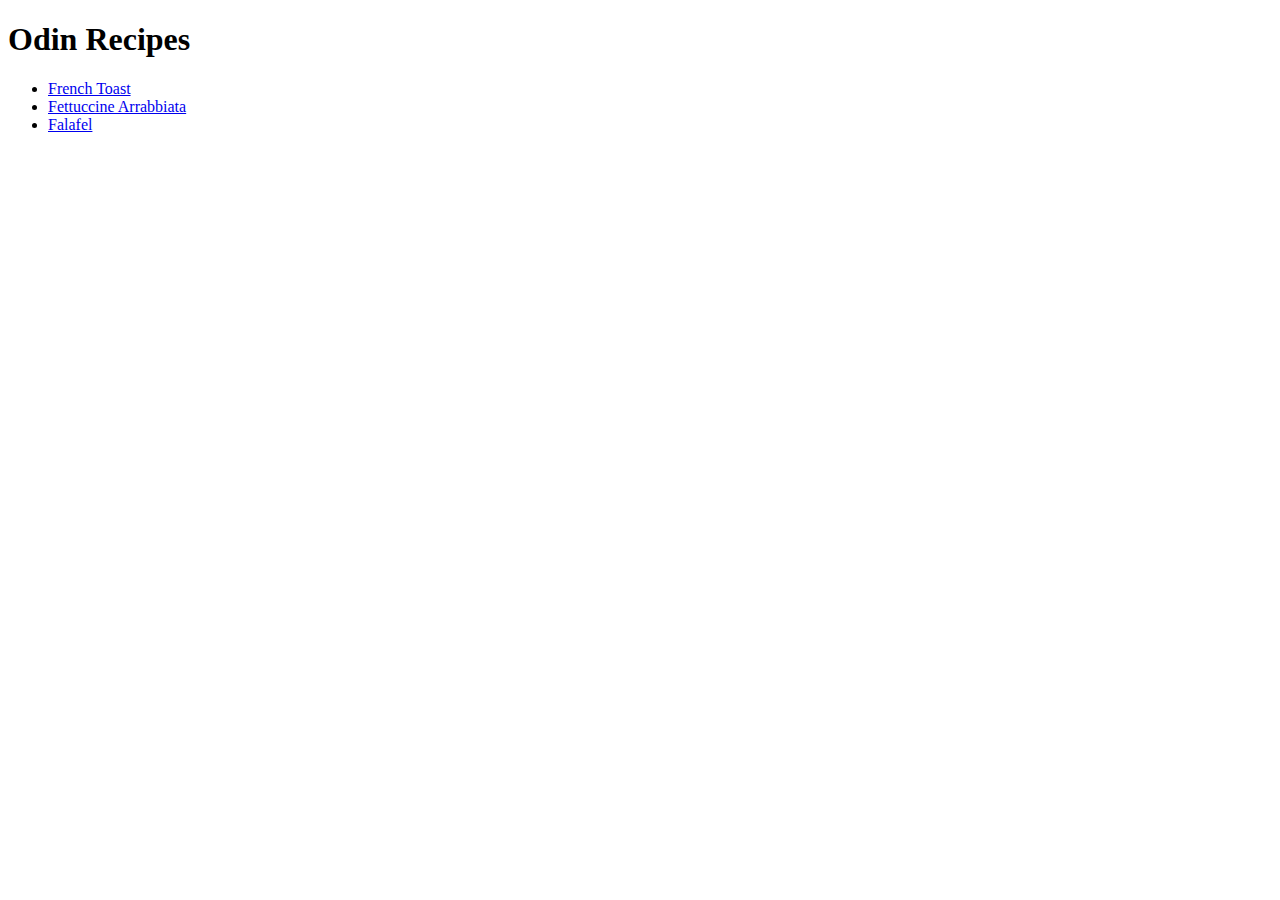
<file: index.html>
<!DOCTYPE html>
<html lang="en">
    <head>
        <meta charset="UTF-8">
        <meta name="viewport" content="width=device-width, initial-scale=1.0">
        <link rel="stylesheet" href="styles.css">
        <link rel="icon" type="image/x-icon" href="images/site_logo.png" />
        <title>Home Page | Odin Recipes</title>
    </head>

    <body>
        <h1>Odin Recipes</h1>
        <ul>
            <li> <a href ="recipes/french_toast.html">French Toast</a> </li>
            <li> <a href ="recipes/arrabbiata.html">Fettuccine Arrabbiata</a> </li>
            <li> <a href ="recipes/falafel.html">Falafel</a> </li>
        </ul>
    </body>
</html>
</file>
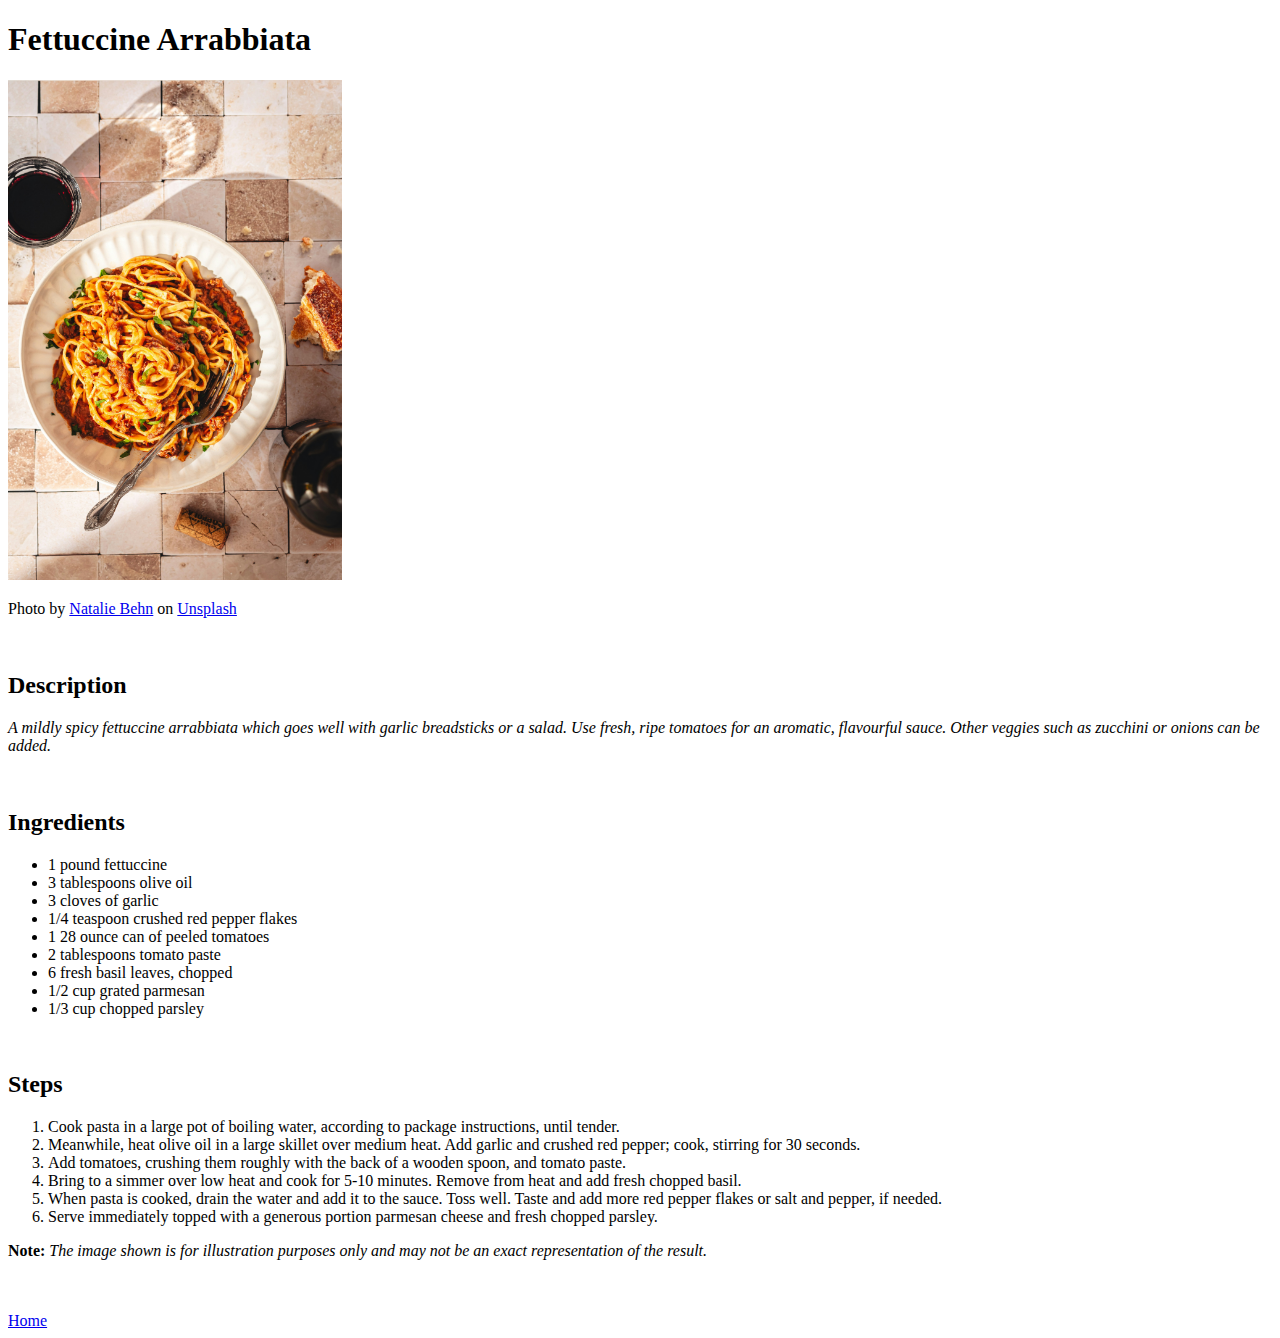
<file: recipes/arrabbiata.html>
<!DOCTYPE html>
<html lang="en">
    <head>
        <meta charset="UTF-8">
        <meta name="viewport" content="width=device-width, initial-scale=1.0">
        <title>Fettuccine Arrabbiata | Odin Recipes</title>
    </head>

    <body>
        <h1>Fettuccine Arrabbiata</h1>
        <img src = "../images/arrabbiata.jpg" height="500">
        <br>
        <p>Photo by <a href="https://unsplash.com/@natalie_behn?utm_content=creditCopyText&utm_medium=referral&utm_source=unsplash">Natalie Behn</a> on <a href="https://unsplash.com/photos/a-plate-of-spaghetti-with-sauce-and-bread-on-a-table-2eVu7_gBnV0?utm_content=creditCopyText&utm_medium=referral&utm_source=unsplash">Unsplash</a></p>
        <br>
        <h2>Description</h2>
        <p> <em>A mildly spicy fettuccine arrabbiata which goes well with garlic breadsticks or a salad. Use fresh, ripe tomatoes for an aromatic, flavourful sauce. Other veggies such as zucchini or onions can be added. </em></p>
        <br>
        <h2>Ingredients</h2>
        <ul>
            <li> 1 pound fettuccine</li>
            <li> 3 tablespoons olive oil </li>
            <li> 3 cloves of garlic </li>
            <li> 1/4 teaspoon crushed red pepper flakes </li>
            <li> 1 28 ounce can of peeled tomatoes</li>
            <li> 2 tablespoons tomato paste </li>
            <li> 6 fresh basil leaves, chopped </li>
            <li> 1/2 cup grated parmesan </li>
            <li> 1/3 cup chopped parsley</li>
        </ul>
        <br>
        <h2>Steps</h2>
        <ol>
            <li> Cook pasta in a large pot of boiling water, according to package instructions, until tender.  </li> 
            <li> Meanwhile, heat olive oil in a large skillet over medium heat. Add garlic and crushed red pepper; cook, stirring for 30 seconds.  </li> 
            <li> Add tomatoes, crushing them roughly with the back of a wooden spoon, and tomato paste.</li> 
            <li> Bring to a simmer over low heat and cook for 5-10 minutes. Remove from heat and add fresh chopped basil. </li> 
            <li> When pasta is cooked, drain the water and add it to the sauce. Toss well. Taste and add more red pepper flakes or salt and pepper, if needed. </li> 
            <li> Serve immediately topped with a generous portion parmesan cheese and fresh chopped parsley. </li> 
        </ol>
        <p><strong>Note:</strong> <em>The image shown is for illustration purposes only and may not be an exact representation of the result. </em></p>
        <br> <br>
        <a href="../index.html">Home</a>
    </body>
</html>
</file>
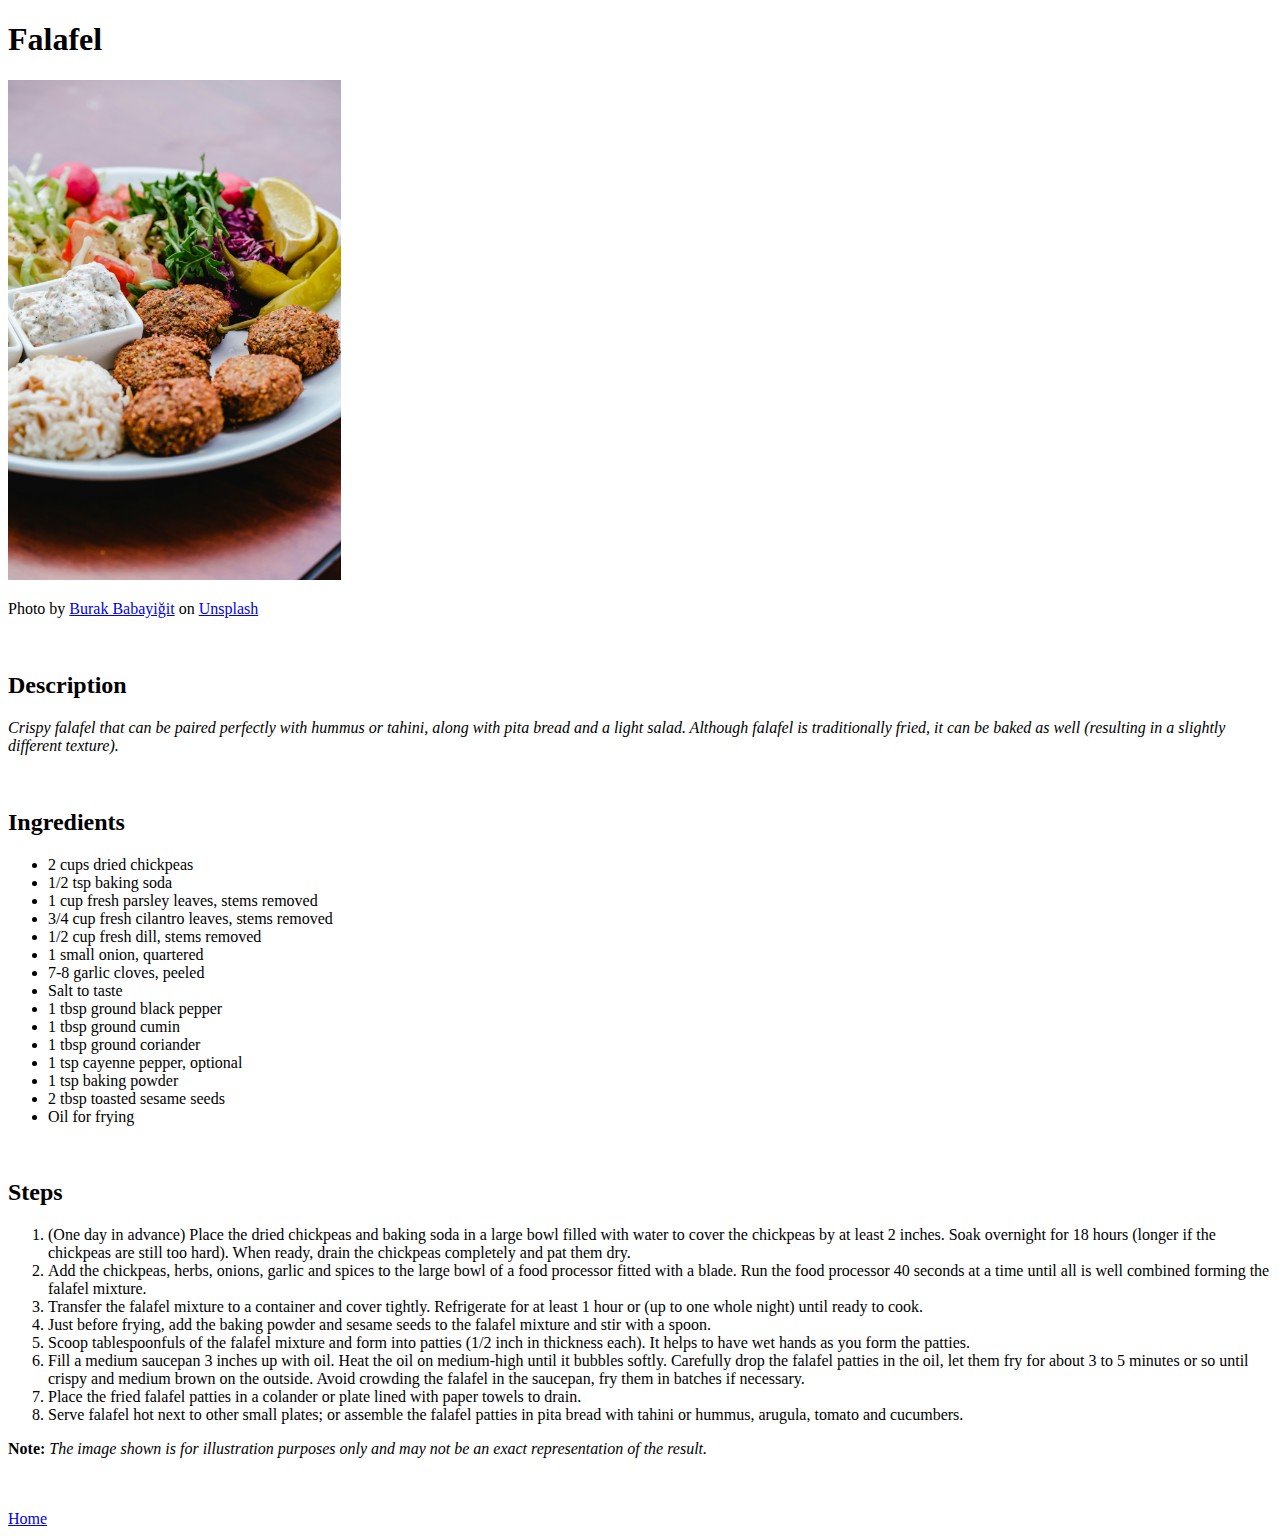
<file: recipes/falafel.html>
<!DOCTYPE html>
<html lang="en">
    <head>
        <meta charset="UTF-8">
        <meta name="viewport" content="width=device-width, initial-scale=1.0">
        <link rel="stylesheet" href="../styles.css">
        <link rel="icon" type="image/x-icon" href="../images/site_logo.png">
        <title>Falafel | Odin Recipes</title>
    </head>

    <body>
        <h1>Falafel</h1>
        <img src = "../images/falafel.jpg" height="500" alt="A photo of falafel with rice and salad">
        <br>
        <p>Photo by <a href="https://unsplash.com/@burakbabayigit?utm_content=creditCopyText&utm_medium=referral&utm_source=unsplash" target="_blank" rel="noopener noreferrer">Burak Babayiğit</a> on <a href="https://unsplash.com/photos/a-plate-of-food-that-includes-rice-meatballs-and-salad-FIZm4yokxo8?utm_content=creditCopyText&utm_medium=referral&utm_source=unsplash" target="_blank" rel="noopener noreferrer">Unsplash</a></p>
        <br> 
        <h2>Description</h2>
        <p> <em>Crispy falafel that can be paired perfectly with hummus or tahini, along with pita bread and a light salad. Although falafel is traditionally fried, it can be baked as well (resulting in a slightly different texture).</em></p>
        <br>
        <h2>Ingredients</h2>
        <ul>
            <li>2 cups dried chickpeas</li>
            <li>1/2 tsp baking soda</li>
            <li>1 cup fresh parsley leaves, stems removed</li>
            <li>3/4 cup fresh cilantro leaves, stems removed</li>
            <li>1/2 cup fresh dill, stems removed</li>
            <li>1 small onion, quartered</li>
            <li>7-8 garlic cloves, peeled</li>
            <li>Salt to taste</li>
            <li>1 tbsp ground black pepper</li>
            <li>1 tbsp ground cumin</li>
            <li>1 tbsp ground coriander</li>
            <li>1 tsp cayenne pepper, optional</li>
            <li>1 tsp baking powder</li>
            <li>2 tbsp toasted sesame seeds</li>
            <li>Oil for frying</li>
        </ul>

        <br>
        <h2>Steps</h2>
        <ol>
            <li>(One day in advance) Place the dried chickpeas and baking soda in a large bowl filled with water to cover the chickpeas by at least 2 inches. Soak overnight for 18 hours (longer if the chickpeas are still too hard). When ready, drain the chickpeas completely and pat them dry.</li>
            <li>Add the chickpeas, herbs, onions, garlic and spices to the large bowl of a food processor fitted with a blade. Run the food processor 40 seconds at a time until all is well combined forming the falafel mixture.</li>
            <li>Transfer the falafel mixture to a container and cover tightly. Refrigerate for at least 1 hour or (up to one whole night) until ready to cook.</li>
            <li>Just before frying, add the baking powder and sesame seeds to the falafel mixture and stir with a spoon.</li>
            <li>Scoop tablespoonfuls of the falafel mixture and form into patties (1/2 inch in thickness each). It helps to have wet hands as you form the patties.</li>
            <li>Fill a medium saucepan 3 inches up with oil. Heat the oil on medium-high until it bubbles softly. Carefully drop the falafel patties in the oil, let them fry for about 3 to 5 minutes or so until crispy and medium brown on the outside. Avoid crowding the falafel in the saucepan, fry them in batches if necessary.</li>
            <li>Place the fried falafel patties in a colander or plate lined with paper towels to drain.</li>
            <li>Serve falafel hot next to other small plates; or assemble the falafel patties in pita bread with tahini or hummus, arugula, tomato and cucumbers.</li>
        </ol>

        <p><strong>Note:</strong> <em>The image shown is for illustration purposes only and may not be an exact representation of the result. </em></p>
        <br> <br>
        <a href="../index.html">Home</a>
    </body>
</html>
</file>
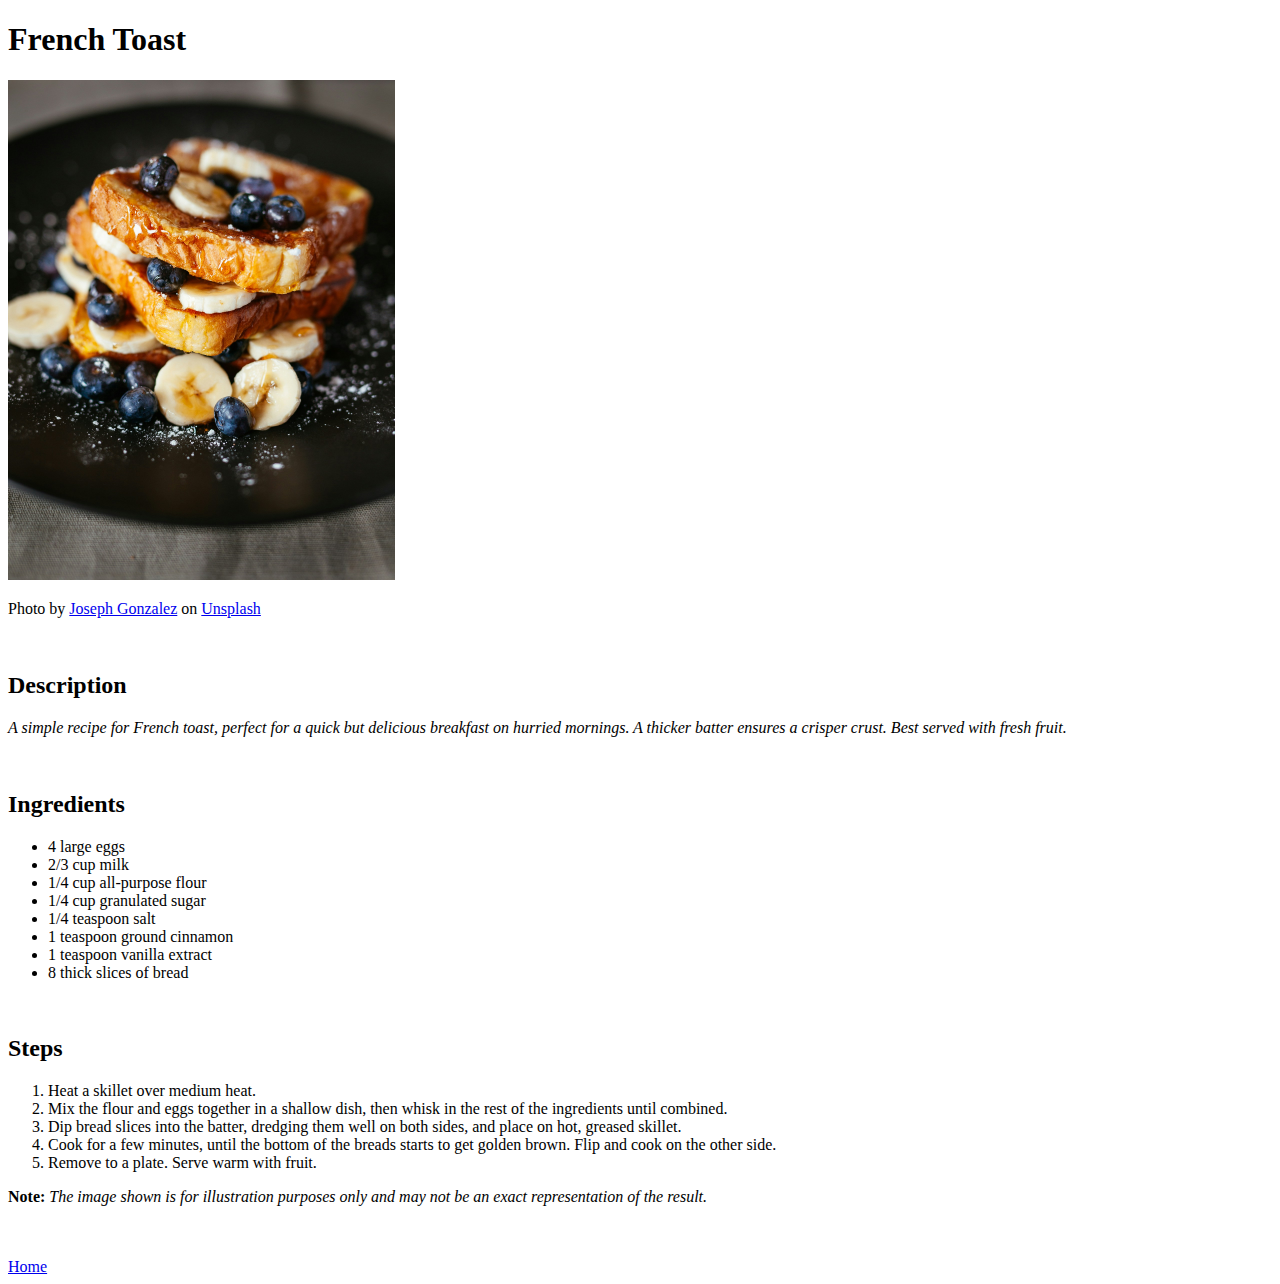
<file: recipes/french_toast.html>
<!DOCTYPE html>
<html lang="en">
    <head>
        <meta charset="UTF-8">
        <meta name="viewport" content="width=device-width, initial-scale=1.0">
        <title>French Toast | Odin Recipes</title>
    </head>

    <body>
        <h1>French Toast</h1>
        <img src = "../images/french_toast.jpg" height="500">
        <br>
        <p>Photo by <a href="https://unsplash.com/@miracletwentyone?utm_content=creditCopyText&utm_medium=referral&utm_source=unsplash" target="_blank" rel="noopener noreferrer">Joseph Gonzalez</a> on <a href="https://unsplash.com/photos/toast-bread-with-blueberry-on-black-plate-zcUgjyqEwe8?utm_content=creditCopyText&utm_medium=referral&utm_source=unsplash" target="_blank" rel="noopener noreferrer">Unsplash</a> </p>
        <br> 
        <h2>Description</h2>
        <p> <em>A simple recipe for French toast, perfect for a quick but delicious breakfast on hurried mornings. A thicker batter ensures a crisper crust. Best served with fresh fruit.</em></p>
        <br>
        <h2>Ingredients</h2>
        <ul>
            <li> 4 large eggs </li>
            <li> 2/3 cup milk </li>
            <li> 1/4 cup all-purpose flour </li>
            <li> 1/4 cup granulated sugar </li>
            <li> 1/4 teaspoon salt </li>
            <li> 1 teaspoon ground cinnamon </li>
            <li> 1 teaspoon vanilla extract </li>
            <li> 8 thick slices of bread </li>
        </ul>
        <br>
        <h2>Steps</h2>
        <ol>
            <li> Heat a skillet over medium heat. </li> 
            <li> Mix the flour and eggs together in a shallow dish, then whisk in the rest of the ingredients until combined. </li> 
            <li> Dip bread slices into the batter, dredging them well on both sides, and place on hot, greased skillet. </li> 
            <li> Cook for a few minutes, until the bottom of the breads starts to get golden brown. Flip and cook on the other side. </li> 
            <li> Remove to a plate. Serve warm with fruit. </li> 
        </ol>
        <p><strong>Note:</strong> <em>The image shown is for illustration purposes only and may not be an exact representation of the result. </em></p>
        <br> <br>
        <a href="../index.html">Home</a>
    </body>
</html>
</file>
<file: styles.css>
*{
    cursor: url("images/cursor.png"), auto;
}
</file>
